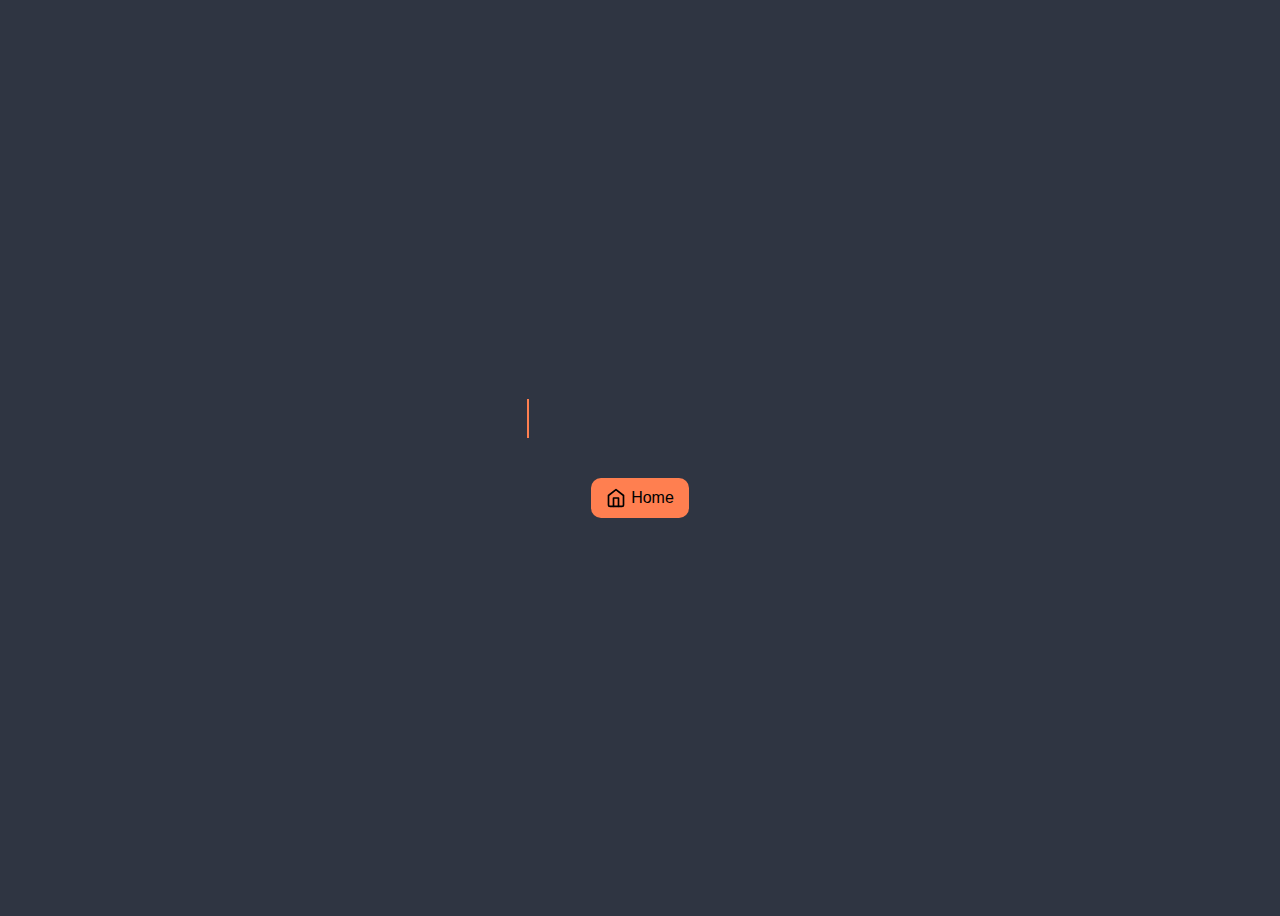
<file: index.html>
<!DOCTYPE html>
<html lang="en">

<head>
    <meta charset="UTF-8" />
    <meta http-equiv="X-UA-Compatible" content="IE=edge" />
    <meta name="viewport" content="width=device-width, initial-scale=1.0" />
    <title>Welcome!!</title>
    <link rel="stylesheet" href="style.css" />
    <link rel="icon" type="image/x-icon" href="/background_and_misc/briefcase.png">
</head>

<body class="homepage-flex">
    <div class="animated-text">
        <span></span>
    </div>
    <a href="home.html" class="link-to-homepage">
        <!-- <img
        src="/background_and_misc/home.png"
        style="width: 5%"
      /> -->
        <svg xmlns="http://www.w3.org/2000/svg" width="20" height="20" viewBox="0 0 24 24" fill="none" stroke="currentColor" stroke-width="2" stroke-linecap="round" stroke-linejoin="round" class="lucide lucide-home"><path d="m3 9 9-7 9 7v11a2 2 0 0 1-2 2H5a2 2 0 0 1-2-2z"/><polyline points="9 22 9 12 15 12 15 22"/></svg>        Home
        </button>
    </a>
</body>

</html>
</file>
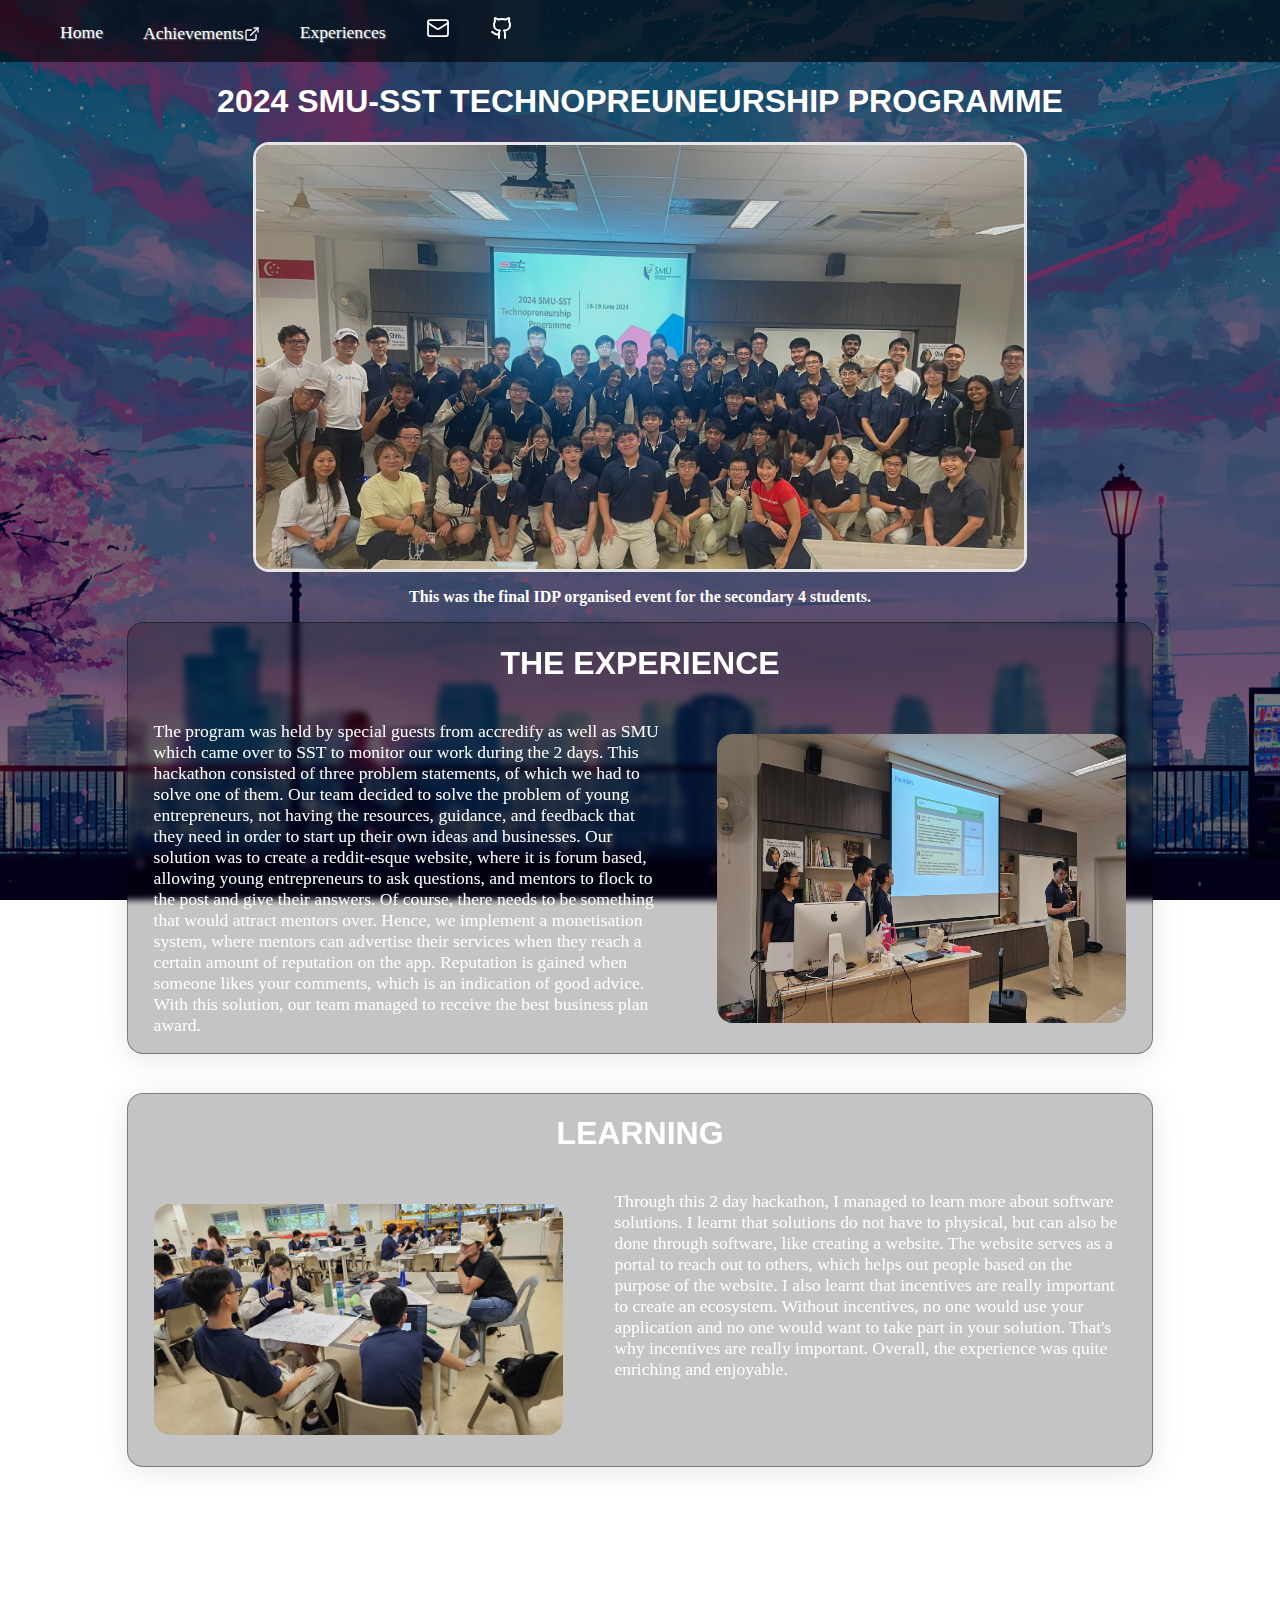
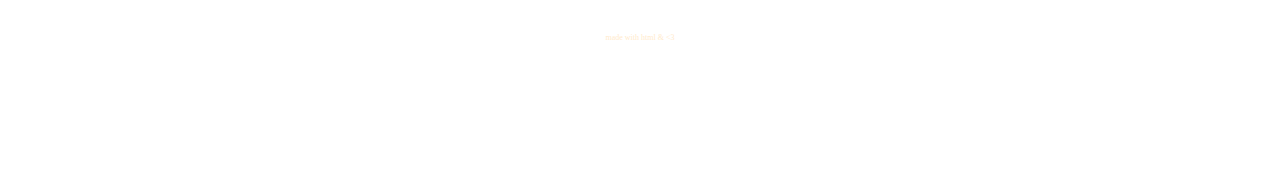
<file: E1.html>
<!DOCTYPE html>
<html>
<div>

    <head>
        <title>experiences</title>
        <link rel="stylesheet" href="nav.css">
        <link rel="stylesheet" href="Es.css">
    </head>
    <header>
        <nav>
            <ul class="nav_links">
                <li><a href="home.html">Home</a></li>
                <li>
                    <a href="/Achievements/CCA(dimitros).pdf" rel="noopener noreferrer" target="_blank" style="display:flex;margin-top:5%;">
                        Achievements <img src="/background_and_misc/external_link.svg" style="display:flex;margin:auto;padding:0%;"></a>
                </li>
                <li><a href="experiences.html">Experiences</a></li>
                <li>
                    <a href="mailto:dimitroslim@gmail.com" style="width:0px;overflow:hidden;">
                        <img src="/background_and_misc/email.svg">
                    </a>
                </li>
                <li>
                    <a href="https://github.com/floppernator" rel="noopener noreferrer" target="_blank">
                        <img src="/background_and_misc/github.svg">
                    </a>
                </li>
            </ul>
        </nav>
    </header>

    <body>
        <h1>2024 SMU-SST Technopreuneurship Programme</h1>
        <img src="Experiences/hackathon.jpeg" class="head-pic">
        <p class="desc">This was the final IDP organised event for the secondary 4 students. </p>
        <div class="bubble">
            <h1>The Experience</h1>
            <div style="flex-direction:row;display:flex;">
                <div class="text-container">
                    <p class="main-body1">The program was held by special guests from accredify as well as SMU which came over to SST to monitor our work during the 2 days. This hackathon consisted of three problem statements, of which we had to solve one of them. Our team
                        decided to solve the problem of young entrepreneurs, not having the resources, guidance, and feedback that they need in order to start up their own ideas and businesses. Our solution was to create a reddit-esque website, where
                        it is forum based, allowing young entrepreneurs to ask questions, and mentors to flock to the post and give their answers. Of course, there needs to be something that would attract mentors over. Hence, we implement a monetisation
                        system, where mentors can advertise their services when they reach a certain amount of reputation on the app. Reputation is gained when someone likes your comments, which is an indication of good advice. With this solution, our
                        team managed to receive the best business plan award. </p>
                </div>
                <div class="image-container">
                    <img src="/Es/presentation.jpeg" class="img-main1">
                </div>
            </div>
        </div>
        <div class="bubble">
            <h1>Learning</h1>
            <div style="flex-direction:row-reverse;display:flex;">
                <div class="text-container">
                    <p class="main-body1">Through this 2 day hackathon, I managed to learn more about software solutions. I learnt that solutions do not have to physical, but can also be done through software, like creating a website. The website serves as a portal to reach
                        out to others, which helps out people based on the purpose of the website. I also learnt that incentives are really important to create an ecosystem. Without incentives, no one would use your application and no one would want to
                        take part in your solution. That's why incentives are really important. Overall, the experience was quite enriching and enjoyable.</p>
                </div>
                <div class="image-container">
                    <img src="/Es/discussion.jpeg" class="img-main1">
                </div>
            </div>
        </div>
        <footer>
            <div>
                <p class="foot">
                    made with html & &lt;3
                </p>
            </div>
        </footer>
</div>

</html>
</file>
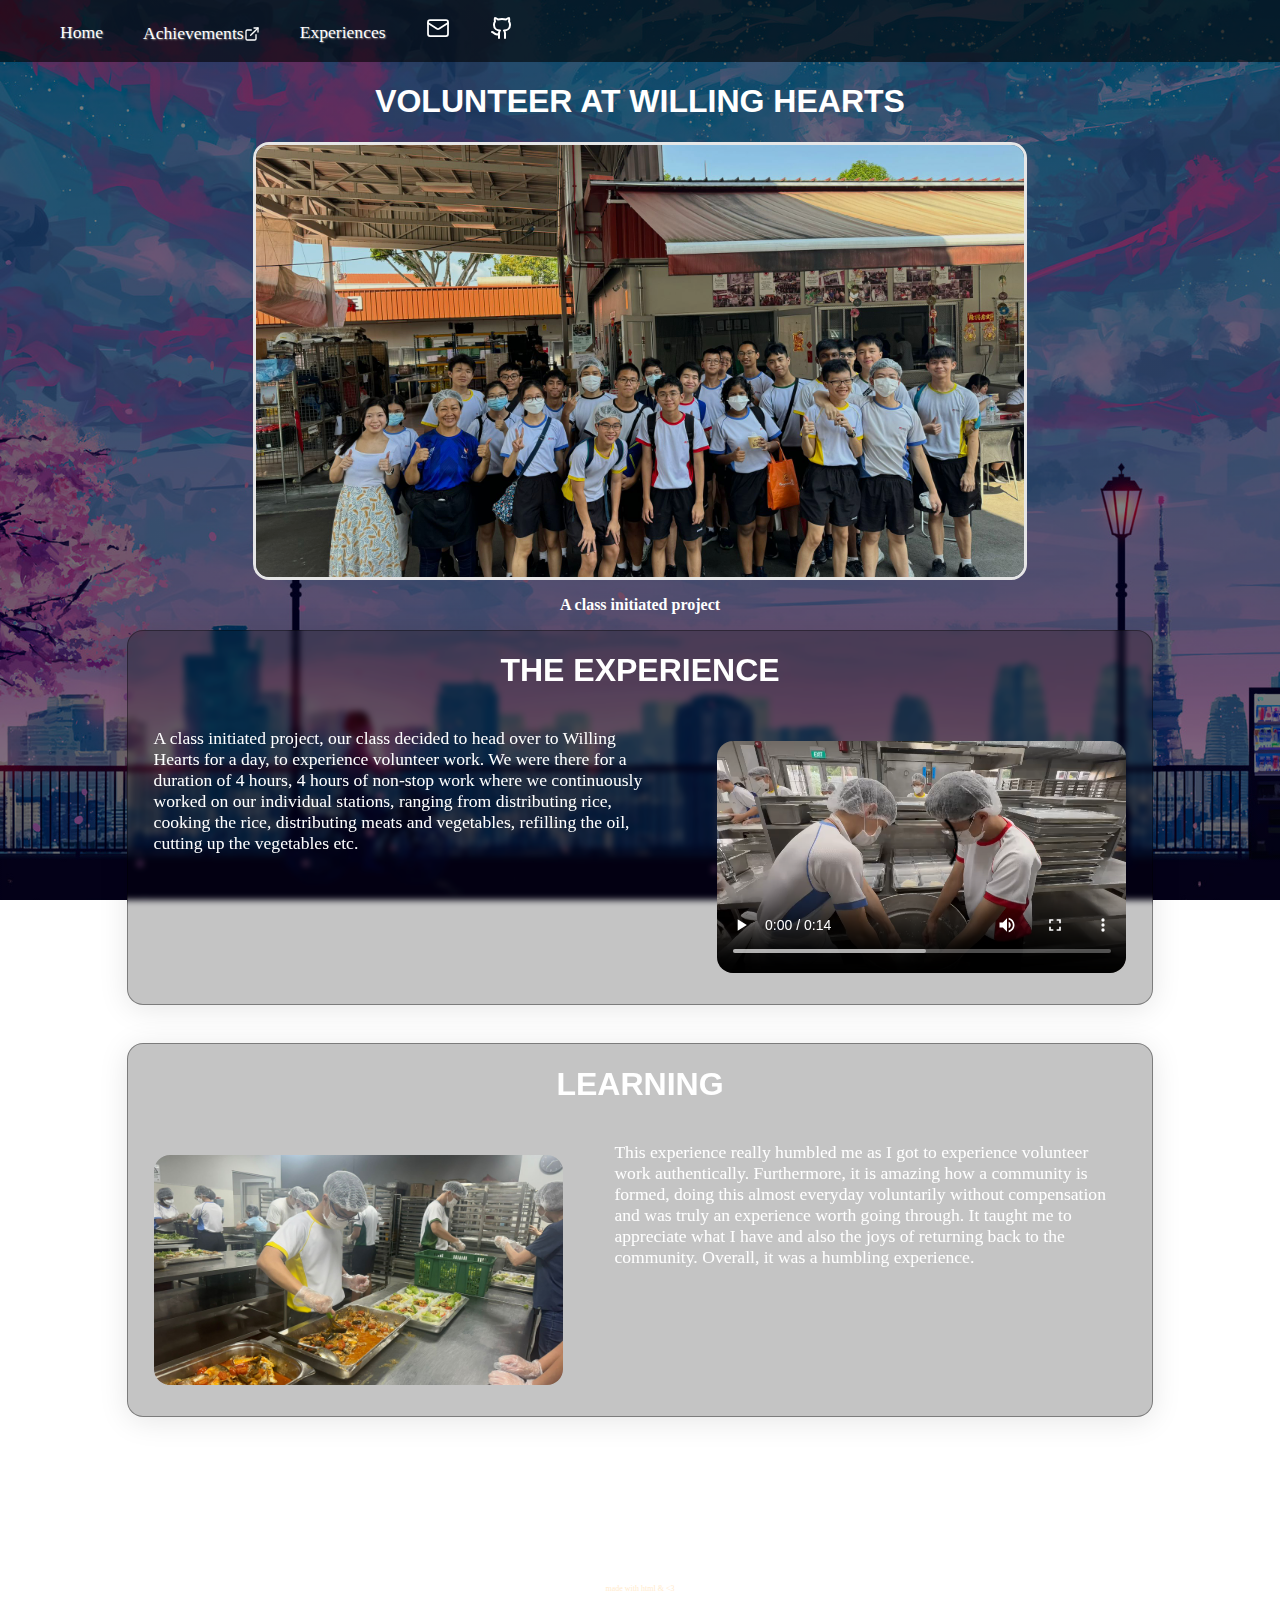
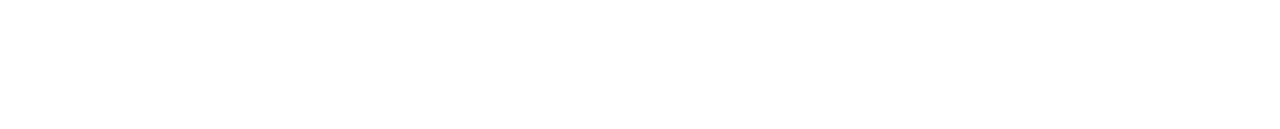
<file: E2.html>
<!DOCTYPE html>
<html>
<div>

    <head>
        <title>experiences</title>
        <link rel="stylesheet" href="nav.css">
        <link rel="stylesheet" href="Es.css">
    </head>
    <header>
        <nav>
            <ul class="nav_links">
                <li><a href="home.html">Home</a></li>
                <li>
                    <a href="/Achievements/CCA(dimitros).pdf" rel="noopener noreferrer" target="_blank" style="display:flex;margin-top:5%;">
                        Achievements <img src="/background_and_misc/external_link.svg" style="display:flex;margin:auto;padding:0%;"></a>
                </li>
                <li><a href="experiences.html">Experiences</a></li>
                <li>
                    <a href="mailto:dimitroslim@gmail.com" style="width:0px;overflow:hidden;">
                        <img src="/background_and_misc/email.svg">
                    </a>
                </li>
                <li>
                    <a href="https://github.com/floppernator" rel="noopener noreferrer" target="_blank">
                        <img src="/background_and_misc/github.svg">
                    </a>
                </li>
            </ul>
        </nav>
    </header>

    <body>
        <h1>Volunteer at willing hearts</h1>
        <img src="Experiences/Willing Hearts.jpeg" class="head-pic">
        <p class="desc">A class initiated project</p>
        <div class="bubble">
            <h1>The Experience</h1>
            <div style="flex-direction:row;display:flex;">
                <div class="text-container">
                    <p class="main-body1">A class initiated project, our class decided to head over to Willing Hearts for a day, to experience volunteer work. We were there for a duration of 4 hours, 4 hours of non-stop work where we continuously worked on our individual stations,
                        ranging from distributing rice, cooking the rice, distributing meats and vegetables, refilling the oil, cutting up the vegetables etc. </p>
                </div>
                <div class="image-container">
                    <video src="/Es/willinghearts2.mp4" class="img-main1" controls>
                </div>
            </div>
        </div>
        <div class="bubble">
            <h1>Learning</h1>
            <div style="flex-direction:row-reverse;display:flex;">
                <div class="text-container">
                    <p class="main-body1">This experience really humbled me as I got to experience volunteer work authentically. Furthermore, it is amazing how a community is formed, doing this almost everyday voluntarily without compensation and was truly an experience worth going through. It taught me to appreciate what I have and also the joys of returning back to the community. Overall, it was a humbling experience.</p>
                </div>
                <div class="image-container">
                    <img src="/Es/willinghearts1.jpeg" class="img-main1">
                </div>
            </div>
        </div>
        <footer>
            <div>
                <p class="foot">
                    made with html & &lt;3
                </p>
            </div>
        </footer>
</div>

</html>
</file>
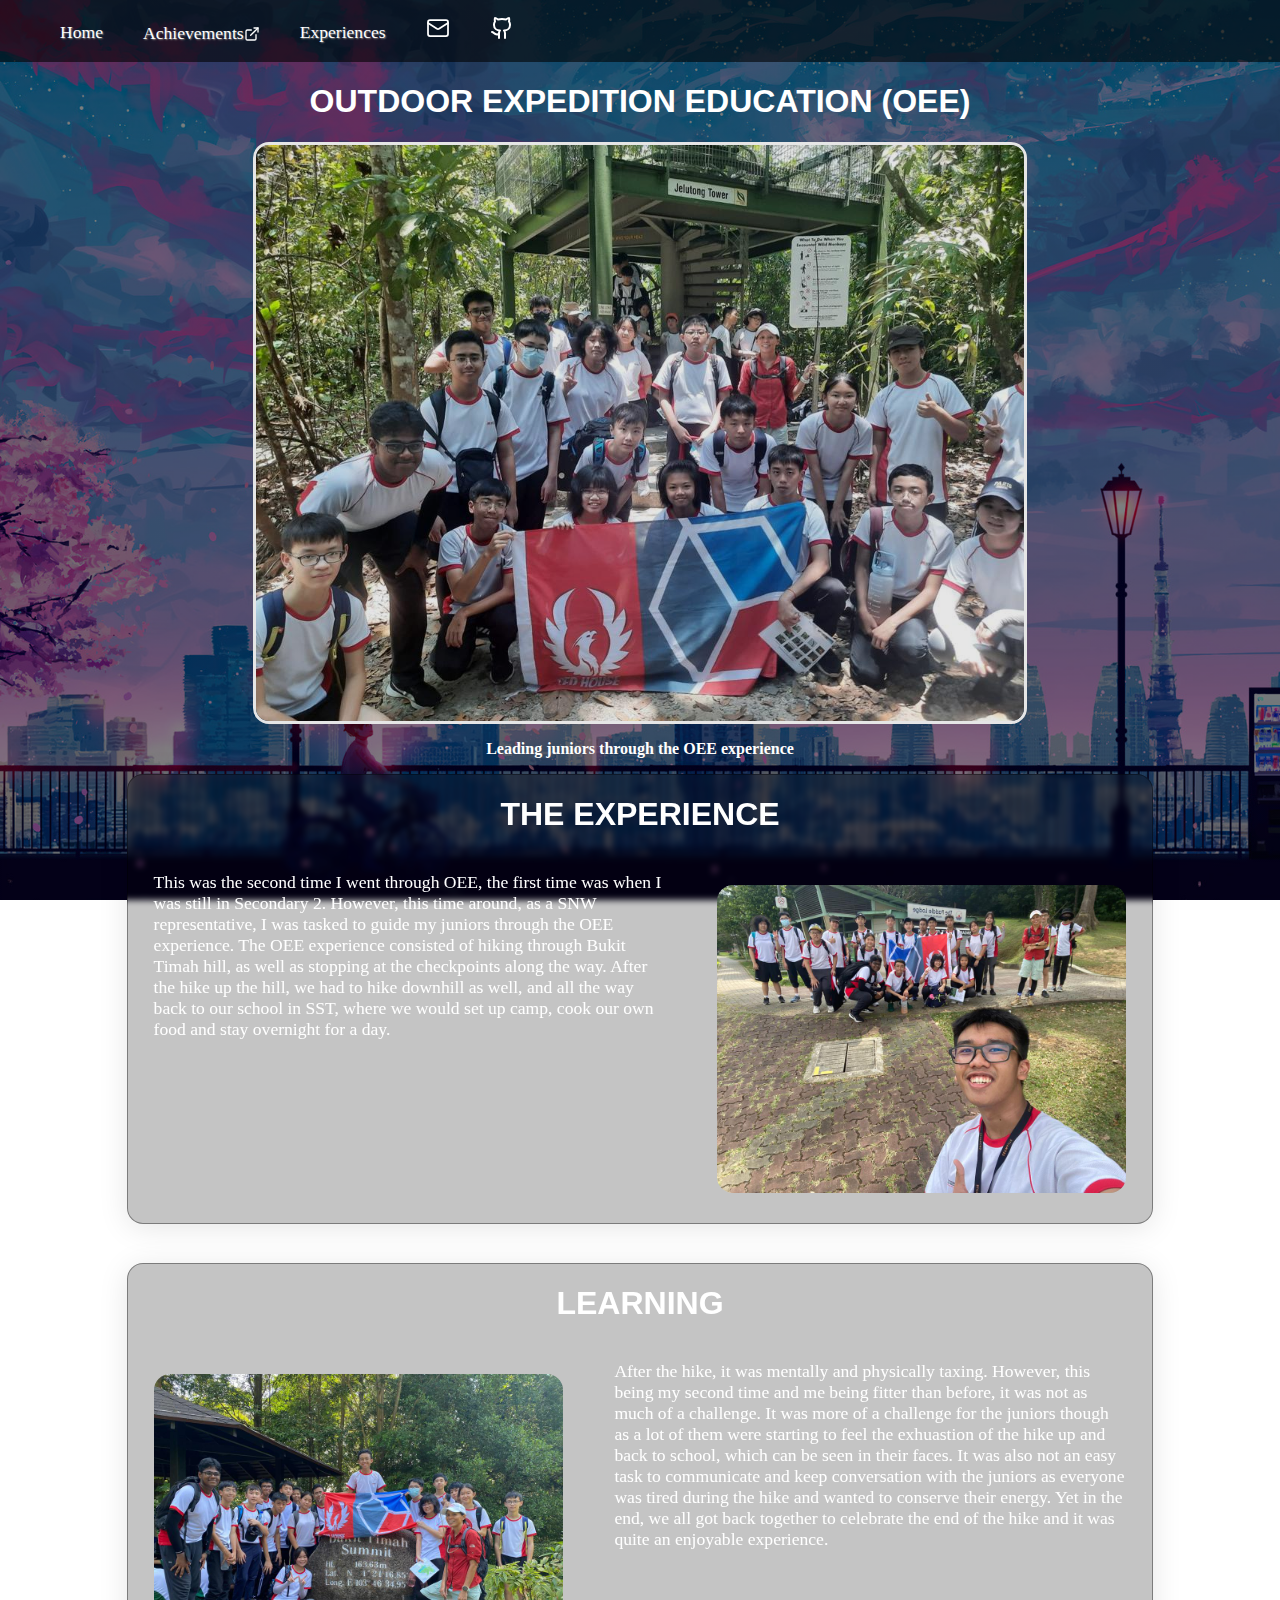
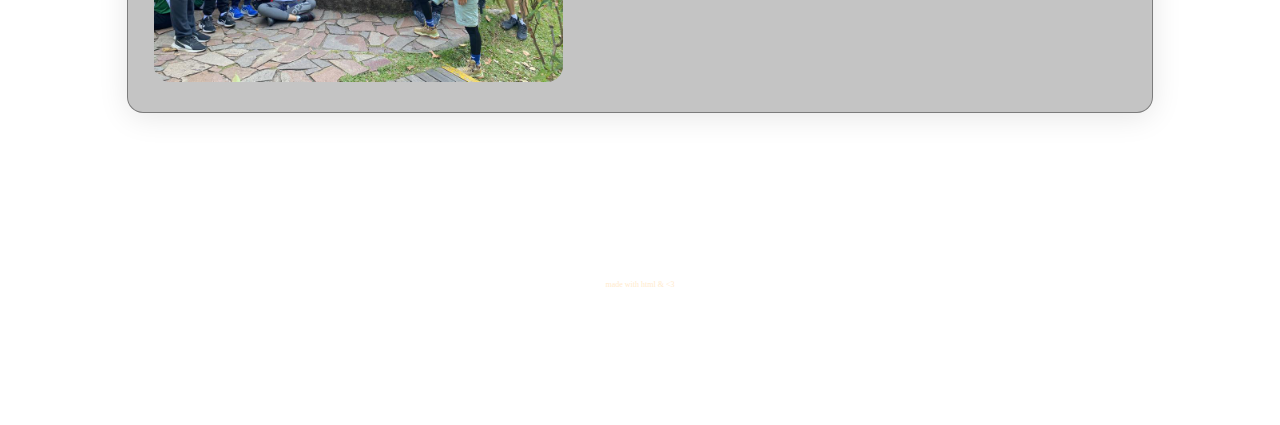
<file: E4.html>
<!DOCTYPE html>
<html>
<div>

    <head>
        <title>experiences</title>
        <link rel="stylesheet" href="nav.css">
        <link rel="stylesheet" href="Es.css">
    </head>
    <header>
        <nav>
            <ul class="nav_links">
                <li><a href="home.html">Home</a></li>
                <li>
                    <a href="/Achievements/CCA(dimitros).pdf" rel="noopener noreferrer" target="_blank" style="display:flex;margin-top:5%;">
                        Achievements <img src="/background_and_misc/external_link.svg" style="display:flex;margin:auto;padding:0%;"></a>
                </li>
                <li><a href="experiences.html">Experiences</a></li>
                <li>
                    <a href="mailto:dimitroslim@gmail.com" style="width:0px;overflow:hidden;">
                        <img src="/background_and_misc/email.svg">
                    </a>
                </li>
                <li>
                    <a href="https://github.com/floppernator" rel="noopener noreferrer" target="_blank">
                        <img src="/background_and_misc/github.svg">
                    </a>
                </li>
            </ul>
        </nav>
    </header>

    <body>
        <h1>Outdoor Expedition Education (OEE)</h1>
        <img src="/background_and_misc/oee.jpeg" class="head-pic">
        <p class="desc">Leading juniors through the OEE experience</p>
        <div class="bubble">
            <h1>The Experience</h1>
            <div style="flex-direction:row;display:flex;">
                <div class="text-container">
                    <p class="main-body1">This was the second time I went through OEE, the first time was when I was still in Secondary 2. However, this time around, as a SNW representative, I was tasked to guide my juniors through the OEE experience. The OEE experience consisted
                        of hiking through Bukit Timah hill, as well as stopping at the checkpoints along the way. After the hike up the hill, we had to hike downhill as well, and all the way back to our school in SST, where we would set up camp, cook
                        our own food and stay overnight for a day.</p>
                </div>
                <div class="image-container">
                    <img src="/Es/oee1.jpeg" class="img-main1">
                </div>
            </div>
        </div>
        <div class="bubble">
            <h1>Learning</h1>
            <div style="flex-direction:row-reverse;display:flex;">
                <div class="text-container">
                    <p class="main-body1">After the hike, it was mentally and physically taxing. However, this being my second time and me being fitter than before, it was not as much of a challenge. It was more of a challenge for the juniors though as a lot of them were starting
                        to feel the exhuastion of the hike up and back to school, which can be seen in their faces. It was also not an easy task to communicate and keep conversation with the juniors as everyone was tired during the hike and wanted to
                        conserve their energy. Yet in the end, we all got back together to celebrate the end of the hike and it was quite an enjoyable experience. </p>
                </div>
                <div class="image-container">
                    <img src="/Es/oee2.jpeg" class="img-main1">
                </div>
            </div>
        </div>
        <footer>
            <div>
                <p class="foot">
                    made with html & &lt;3
                </p>
            </div>
        </footer>
</div>

</html>
</file>
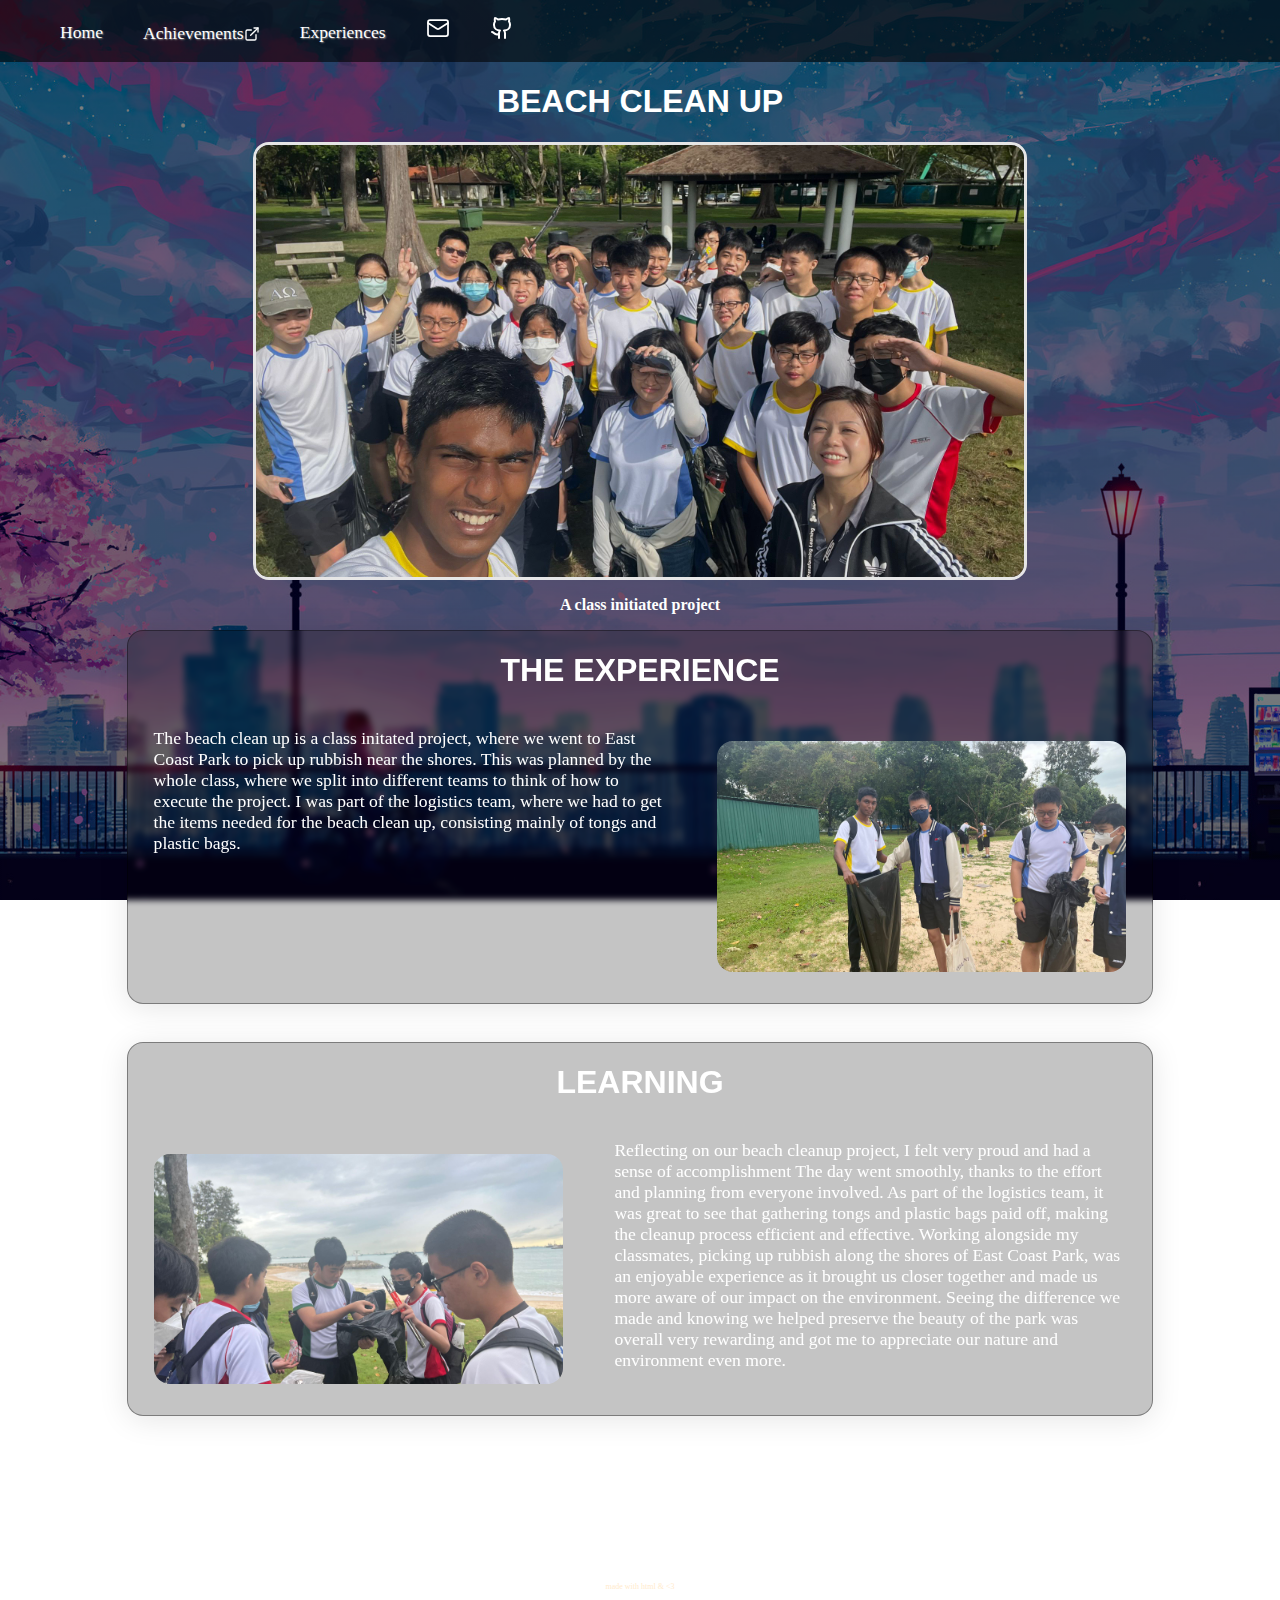
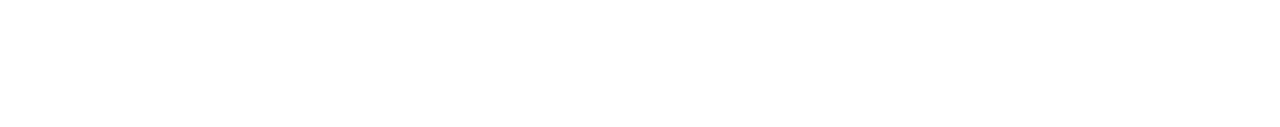
<file: E6.html>
<!DOCTYPE html>
<html>
<div>

    <head>
        <title>experiences</title>
        <link rel="stylesheet" href="nav.css">
        <link rel="stylesheet" href="Es.css">
    </head>
    <header>
        <nav>
            <ul class="nav_links">
                <li><a href="home.html">Home</a></li>
                <li>
                    <a href="/Achievements/CCA(dimitros).pdf" rel="noopener noreferrer" target="_blank" style="display:flex;margin-top:5%;">
                        Achievements <img src="/background_and_misc/external_link.svg" style="display:flex;margin:auto;padding:0%;"></a>
                </li>
                <li><a href="experiences.html">Experiences</a></li>
                <li>
                    <a href="mailto:dimitroslim@gmail.com" style="width:0px;overflow:hidden;">
                        <img src="/background_and_misc/email.svg">
                    </a>
                </li>
                <li>
                    <a href="https://github.com/floppernator" rel="noopener noreferrer" target="_blank">
                        <img src="/background_and_misc/github.svg">
                    </a>
                </li>
            </ul>
        </nav>
    </header>

    <body>
        <h1>Beach Clean Up</h1>
        <img src="Experiences/beach.jpeg" class="head-pic">
        <p class="desc">A class initiated project </p>
        <div class="bubble">
            <h1>The Experience</h1>
            <div style="flex-direction:row;display:flex;">
                <div class="text-container">
                    <p class="main-body1">The beach clean up is a class initated project, where we went to East Coast Park to pick up rubbish near the shores. This was planned by the whole class, where we split into different teams to think of how to execute the project. I
                        was part of the logistics team, where we had to get the items needed for the beach clean up, consisting mainly of tongs and plastic bags.</p>
                </div>
                <div class="image-container">
                    <img src="/Es/beach1.jpeg" class="img-main1">
                </div>
            </div>
        </div>
        <div class="bubble">
            <h1>Learning</h1>
            <div style="flex-direction:row-reverse;display:flex;">
                <div class="text-container">
                    <p class="main-body1">Reflecting on our beach cleanup project, I felt very proud and had a sense of accomplishment The day went smoothly, thanks to the effort and planning from everyone involved. As part of the logistics team, it was great to see that gathering
                        tongs and plastic bags paid off, making the cleanup process efficient and effective. Working alongside my classmates, picking up rubbish along the shores of East Coast Park, was an enjoyable experience as it brought us closer together
                        and made us more aware of our impact on the environment. Seeing the difference we made and knowing we helped preserve the beauty of the park was overall very rewarding and got me to appreciate our nature and environment even more.</p>
                </div>
                <div class="image-container">
                    <img src="/Es/beach2.jpeg" class="img-main1">
                </div>
            </div>
        </div>
        <footer>
            <div>
                <p class="foot">
                    made with html & &lt;3
                </p>
            </div>
        </footer>
</div>

</html>
</file>
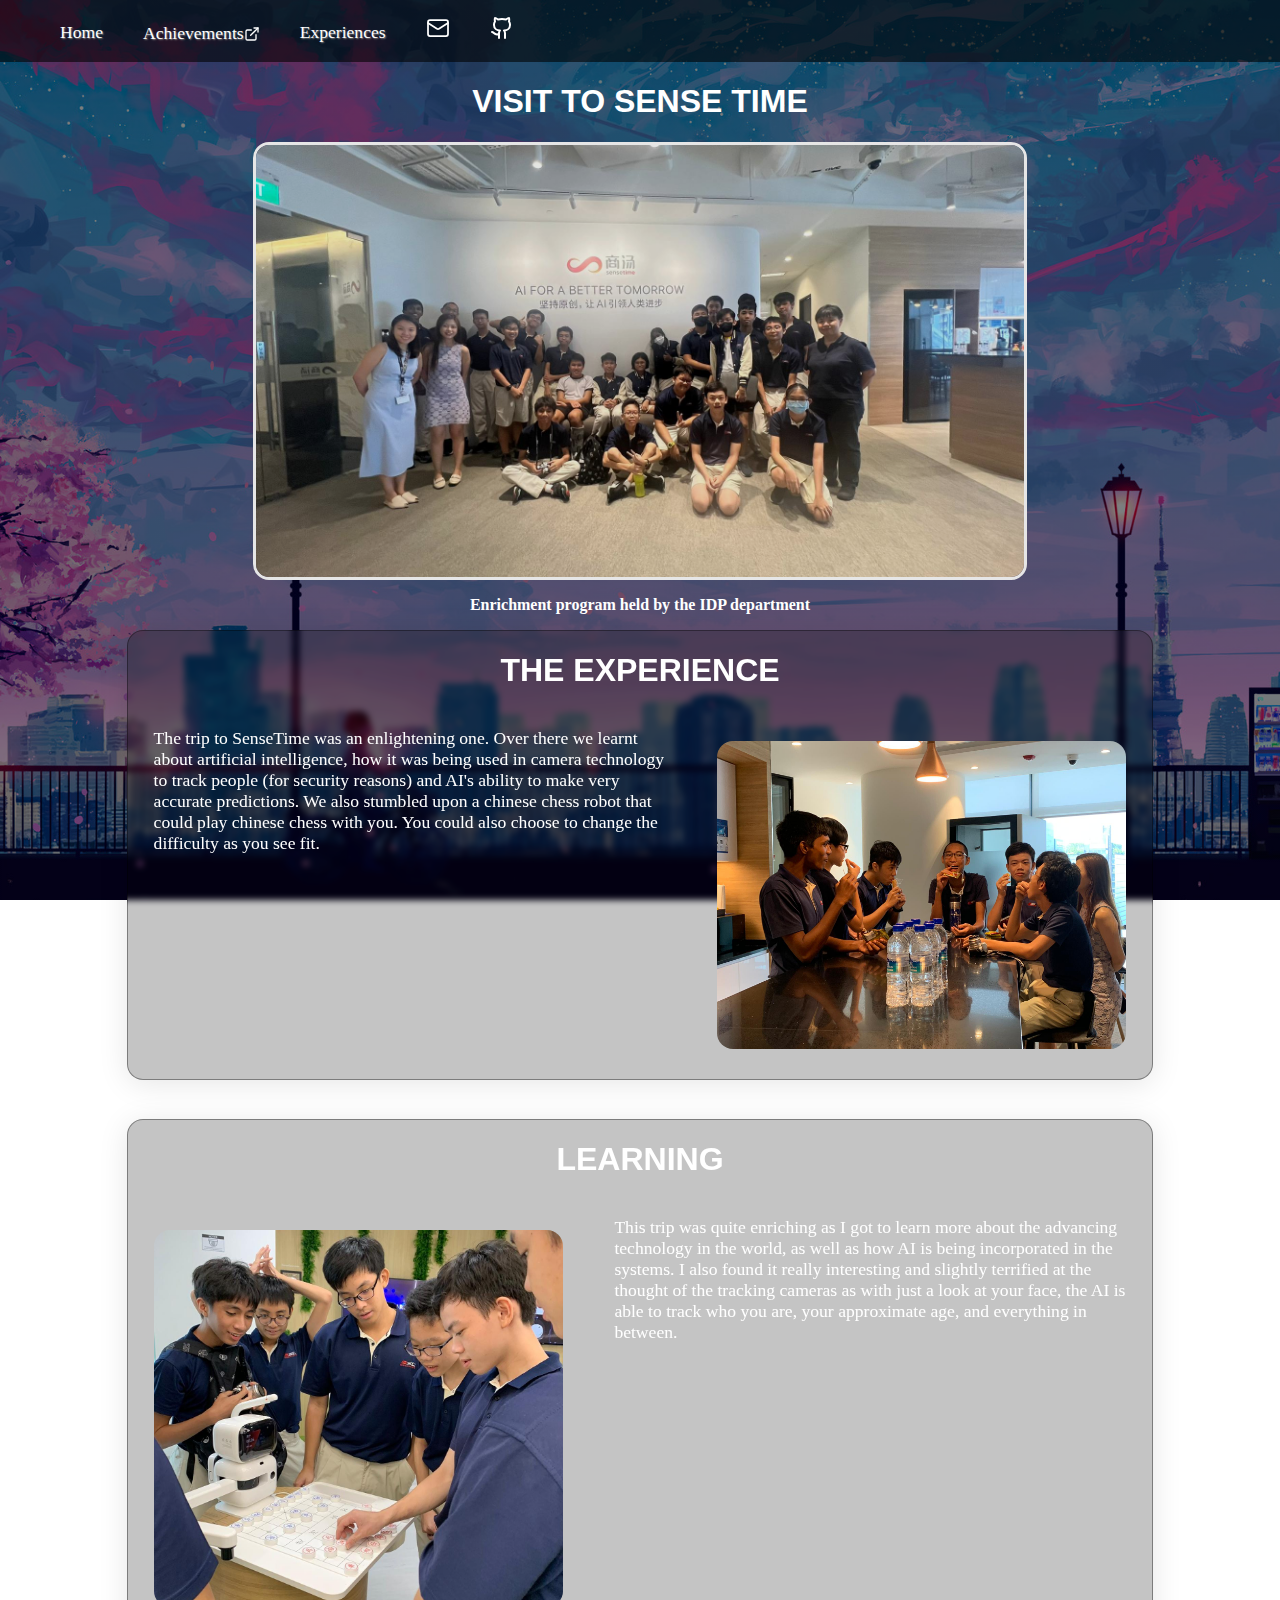
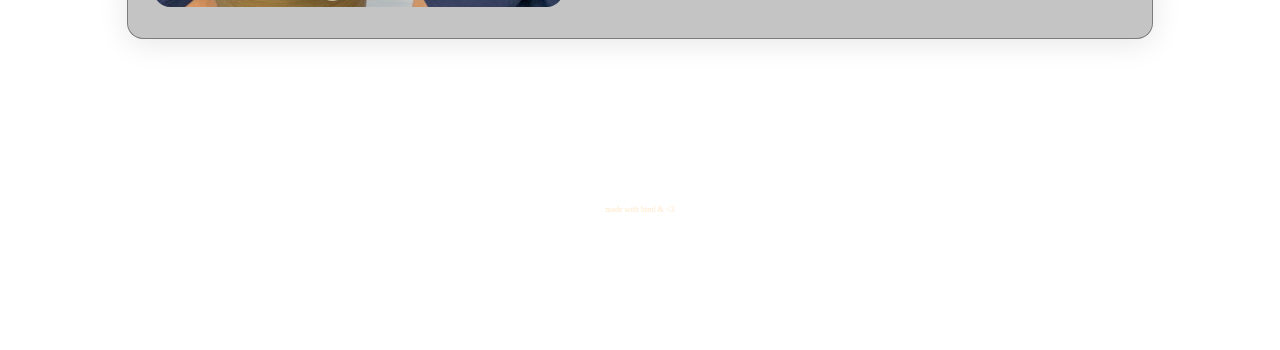
<file: E7.html>
<!DOCTYPE html>
<html>
<div>

    <head>
        <title>experiences</title>
        <link rel="stylesheet" href="nav.css">
        <link rel="stylesheet" href="Es.css">
    </head>
    <header>
        <nav>
            <ul class="nav_links">
                <li><a href="home.html">Home</a></li>
                <li>
                    <a href="/Achievements/CCA(dimitros).pdf" rel="noopener noreferrer" target="_blank" style="display:flex;margin-top:5%;">
                        Achievements <img src="/background_and_misc/external_link.svg" style="display:flex;margin:auto;padding:0%;"></a>
                </li>
                <li><a href="experiences.html">Experiences</a></li>
                <li>
                    <a href="mailto:dimitroslim@gmail.com" style="width:0px;overflow:hidden;">
                        <img src="/background_and_misc/email.svg">
                    </a>
                </li>
                <li>
                    <a href="https://github.com/floppernator" rel="noopener noreferrer" target="_blank">
                        <img src="/background_and_misc/github.svg">
                    </a>
                </li>
            </ul>
        </nav>
    </header>

    <body>
        <h1>Visit to Sense Time</h1>
        <img src="Experiences/sensetime.jpeg" class="head-pic">
        <p class="desc">Enrichment program held by the IDP department</p>
        <div class="bubble">
            <h1>The Experience</h1>
            <div style="flex-direction:row;display:flex;">
                <div class="text-container">
                    <p class="main-body1">The trip to SenseTime was an enlightening one. Over there we learnt about artificial intelligence, how it was being used in camera technology to track people (for security reasons) and AI's ability to make very accurate predictions.
                        We also stumbled upon a chinese chess robot that could play chinese chess with you. You could also choose to change the difficulty as you see fit. </p>
                </div>
                <div class="image-container">
                    <img src="/Es/sensetime1.jpeg" class="img-main1">
                </div>
            </div>
        </div>
        <div class="bubble">
            <h1>Learning</h1>
            <div style="flex-direction:row-reverse;display:flex;">
                <div class="text-container">
                    <p class="main-body1">This trip was quite enriching as I got to learn more about the advancing technology in the world, as well as how AI is being incorporated in the systems. I also found it really interesting and slightly terrified at the thought of the
                        tracking cameras as with just a look at your face, the AI is able to track who you are, your approximate age, and everything in between. </p>
                </div>
                <div class="image-container">
                    <img src="/Es/sensetime2.jpeg" class="img-main1">
                </div>
            </div>
        </div>
        <footer>
            <div>
                <p class="foot">
                    made with html & &lt;3
                </p>
            </div>
        </footer>
</div>

</html>
</file>
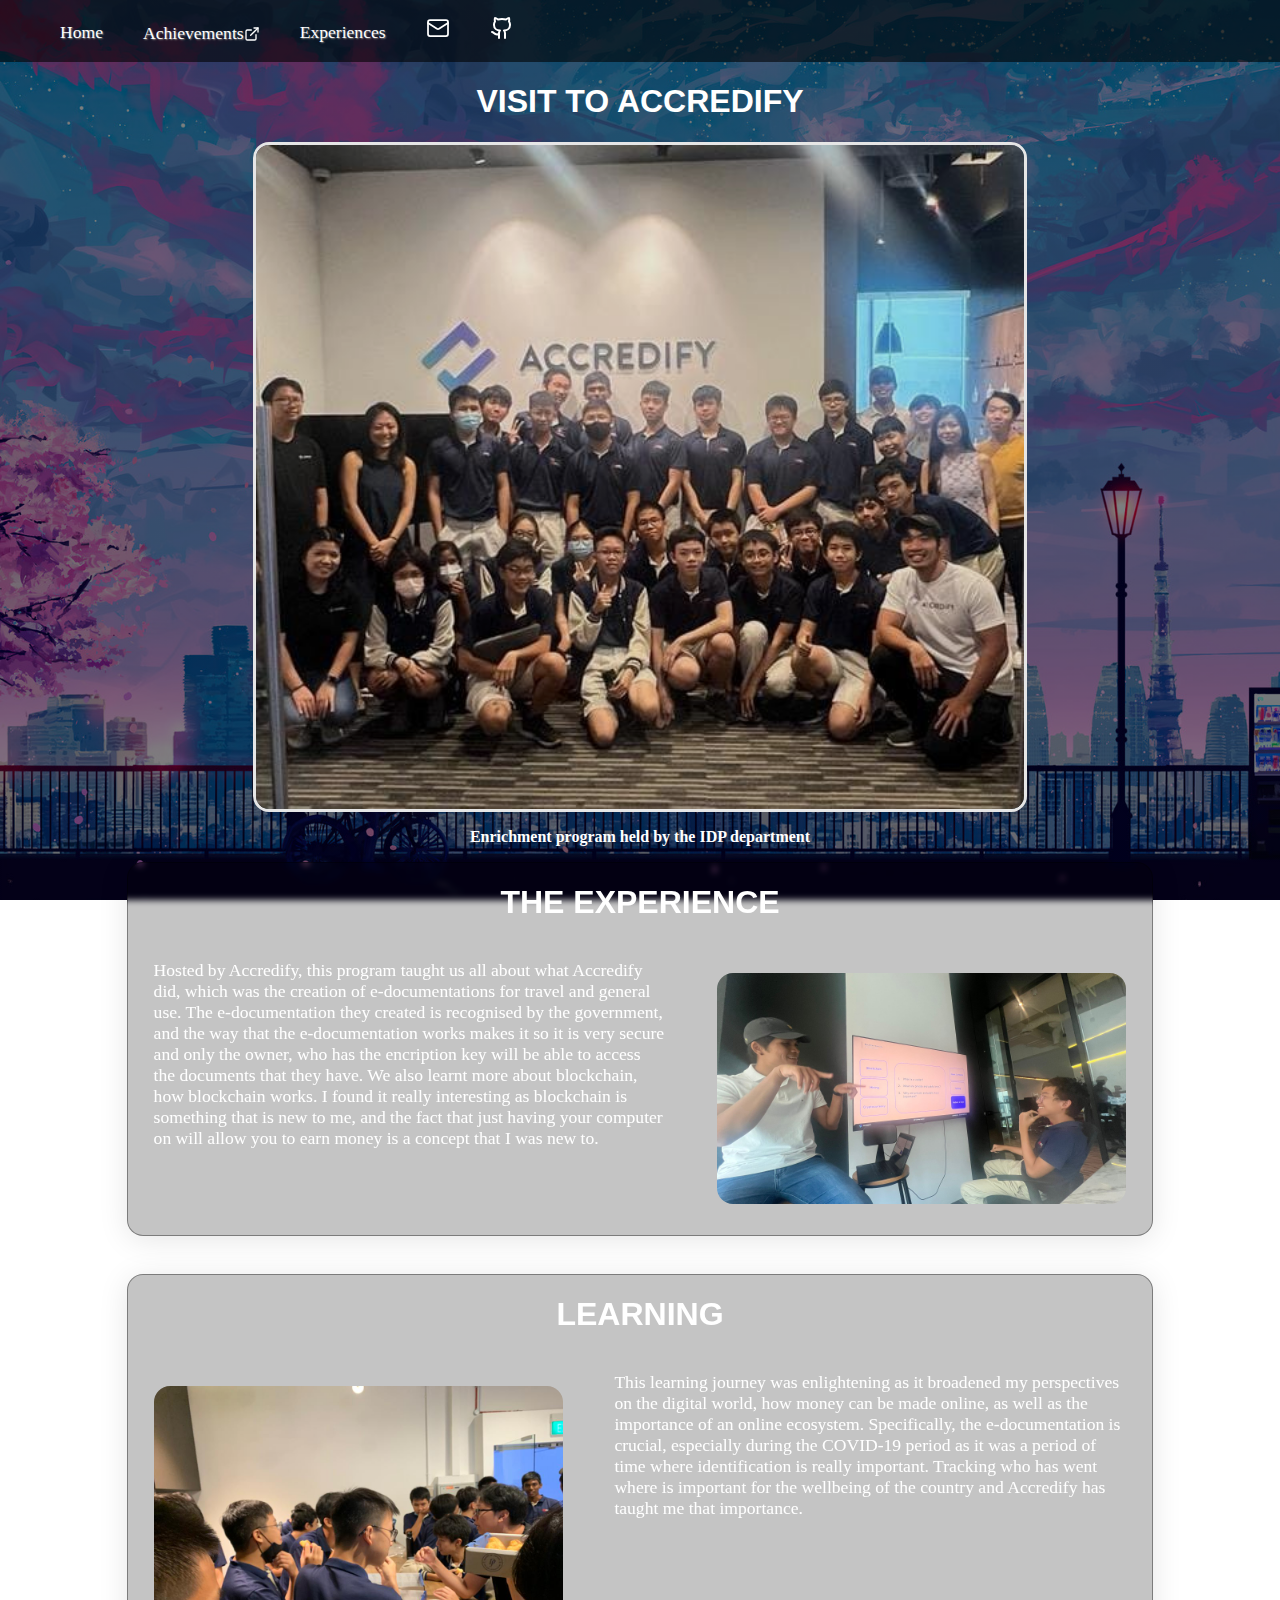
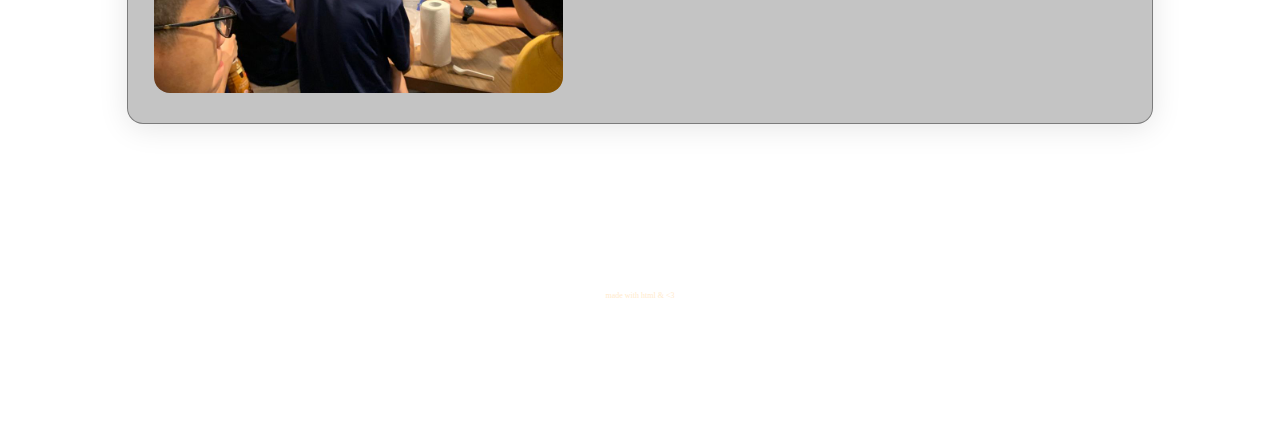
<file: E8.html>
<!DOCTYPE html>
<html>
<div>

    <head>
        <title>experiences</title>
        <link rel="stylesheet" href="nav.css">
        <link rel="stylesheet" href="Es.css">
    </head>
    <header>
        <nav>
            <ul class="nav_links">
                <li><a href="home.html">Home</a></li>
                <li>
                    <a href="/Achievements/CCA(dimitros).pdf" rel="noopener noreferrer" target="_blank" style="display:flex;margin-top:5%;">
                        Achievements <img src="/background_and_misc/external_link.svg" style="display:flex;margin:auto;padding:0%;"></a>
                </li>
                <li><a href="experiences.html">Experiences</a></li>
                <li>
                    <a href="mailto:dimitroslim@gmail.com" style="width:0px;overflow:hidden;">
                        <img src="/background_and_misc/email.svg">
                    </a>
                </li>
                <li>
                    <a href="https://github.com/floppernator" rel="noopener noreferrer" target="_blank">
                        <img src="/background_and_misc/github.svg">
                    </a>
                </li>
            </ul>
        </nav>
    </header>

    <body>
        <h1>Visit to Accredify</h1>
        <img src="Experiences/accredify.jpeg" class="head-pic">
        <p class="desc">Enrichment program held by the IDP department</p>
        <div class="bubble">
            <h1>The Experience</h1>
            <div style="flex-direction:row;display:flex;">
                <div class="text-container">
                    <p class="main-body1">Hosted by Accredify, this program taught us all about what Accredify did, which was the creation of e-documentations for travel and general use. The e-documentation they created is recognised by the government, and the way that the
                        e-documentation works makes it so it is very secure and only the owner, who has the encription key will be able to access the documents that they have. We also learnt more about blockchain, how blockchain works. I found it really
                        interesting as blockchain is something that is new to me, and the fact that just having your computer on will allow you to earn money is a concept that I was new to. </p>
                </div>
                <div class="image-container">
                    <img src="/Es/acc1.jpeg" class="img-main1">
                </div>
            </div>
        </div>
        <div class="bubble">
            <h1>Learning</h1>
            <div style="flex-direction:row-reverse;display:flex;">
                <div class="text-container">
                    <p class="main-body1">This learning journey was enlightening as it broadened my perspectives on the digital world, how money can be made online, as well as the importance of an online ecosystem. Specifically, the e-documentation is crucial, especially during
                        the COVID-19 period as it was a period of time where identification is really important. Tracking who has went where is important for the wellbeing of the country and Accredify has taught me that importance.</p>
                </div>
                <div class="image-container">
                    <img src="/Es/acc2.jpeg" class="img-main1">
                </div>
            </div>
        </div>
        <footer>
            <div>
                <p class="foot">
                    made with html & &lt;3
                </p>
            </div>
        </footer>
</div>

</html>
</file>
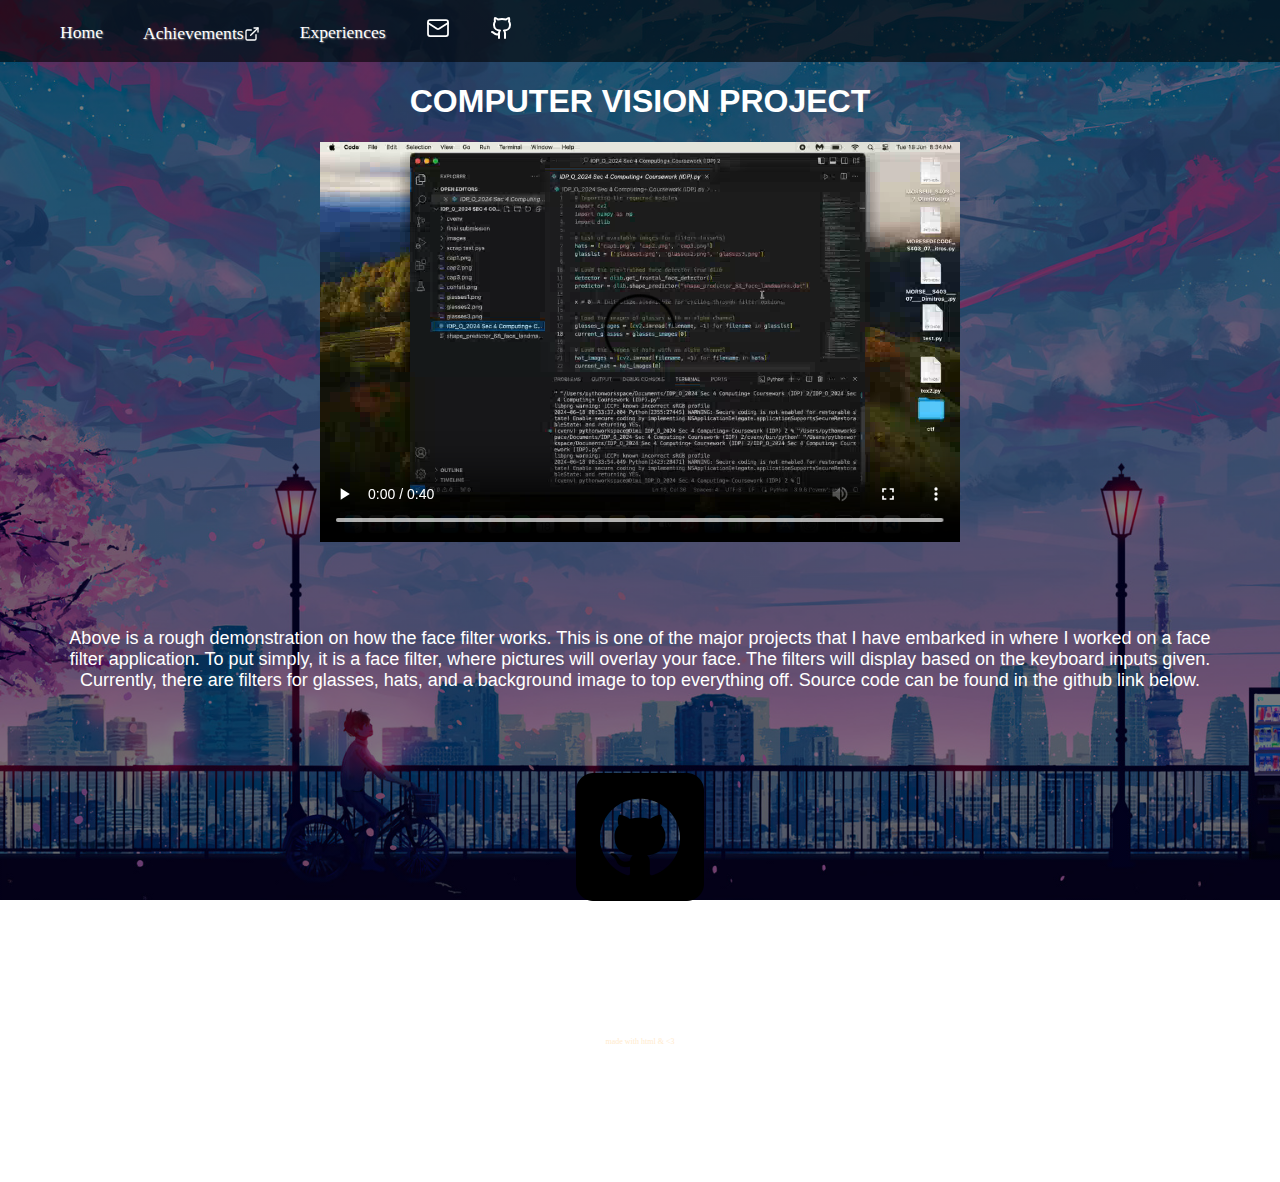
<file: p1.html>
<!DOCTYPE html>
<html>
<div>

    <head>
        <title>face filter project</title>
        <link rel="stylesheet" href="nav.css">
        <link rel="stylesheet" href="p1.css">
    </head>
    <header>
        <nav>
            <ul class="nav_links">
                <li><a href="home.html">Home</a></li>
                <li>
                    <a href="/Achievements/CCA(dimitros).pdf" rel="noopener noreferrer" target="_blank" style="display:flex;margin-top:5%;">
                        Achievements <img src="/background_and_misc/external_link.svg" style="display:flex;margin:auto;padding:0%;"></a>
                </li>
                <li><a href="experiences.html">Experiences</a></li>
                <li>
                    <a href="mailto:dimitroslim@gmail.com">
                        <img src="/background_and_misc/email.svg">
                    </a>
                </li>
                <li>
                    <a href="https://github.com/floppernator" rel="noopener noreferrer" target="_blank">
                        <img src="/background_and_misc/github.svg">
                    </a>
                </li>
            </ul>
        </nav>
    </header>

    <body class="p1">
        <div>
            <h1>Computer Vision Project</h1>
        </div>
        <div class="image-container">
            <video width="640" controls>
                <source src="/background_and_misc/demonstration.mp4" type="video/mp4">
        </div>                              
        <div>
            <p style="color:white;text-align:center;font-size:large;padding:5%;font-family:Arial, Helvetica, sans-serif">Above is a rough demonstration on how the face filter works. This is one of the major projects that I have embarked in where I worked on a face filter application. To put simply, it is a face filter, where pictures will overlay your face. The filters will display based on the keyboard inputs given. Currently, there are filters for glasses, hats, and a background image to top everything off. Source code can be found in the github link below.</p>
        </div>
        <div>
            <a href="https://github.com/floppernator/opencv-hat-filter" >
            <img src="/background_and_misc/github.png" style="display:block;margin-left:auto;margin-right:auto;width:10%;">
        </a>
        </div>
    </body>





    <footer>
        <div>
            <p class="foot">
                made with html & &lt;3
            </p>
        </div>
    </footer>
</div>

</html>
</file>
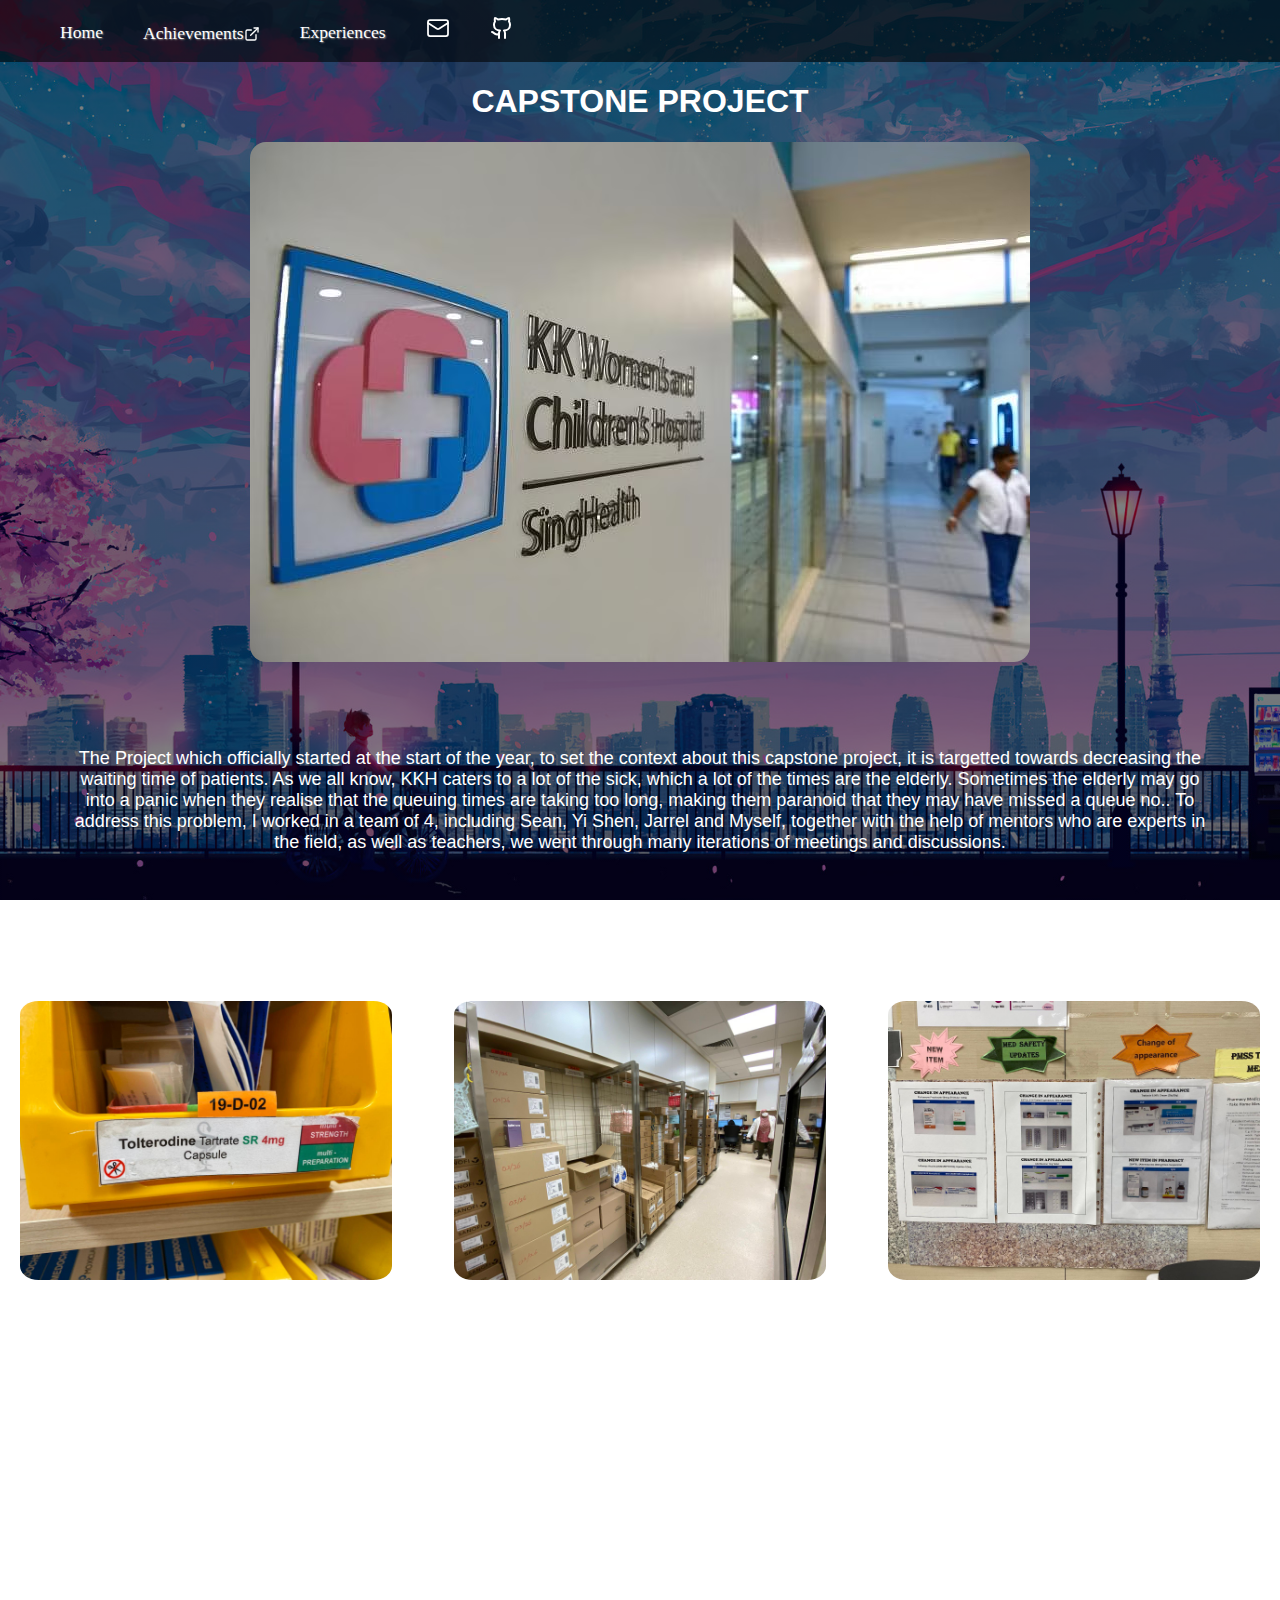
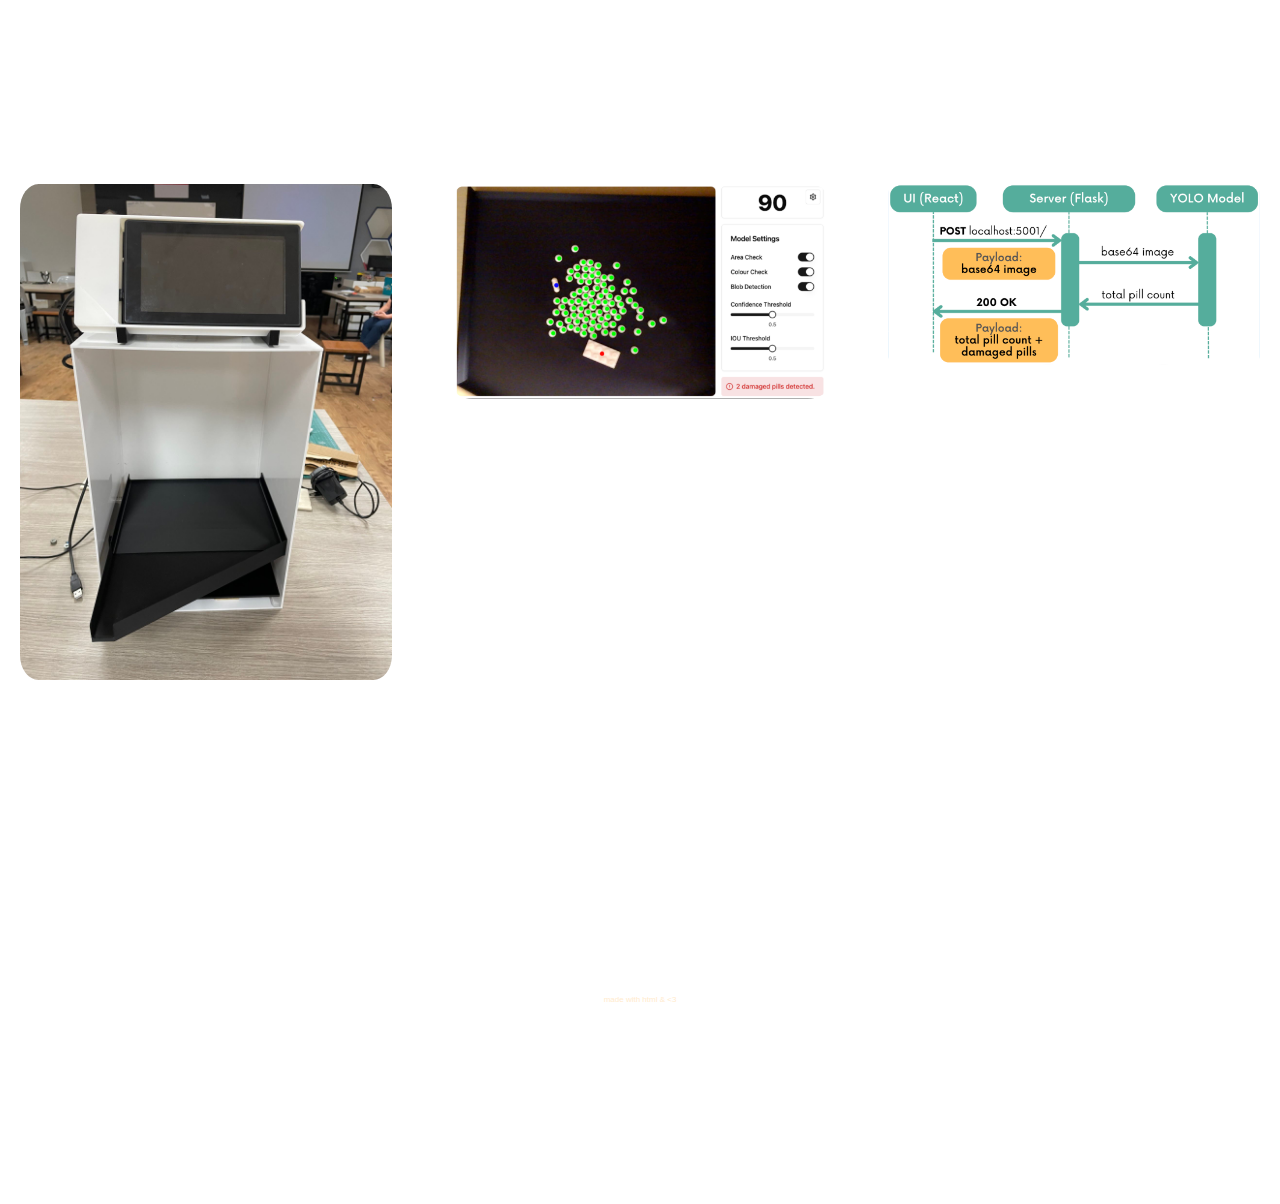
<file: p2.html>
<!DOCTYPE html>
<html>
<div>

    <head>
        <title>Capstone Project</title>
        <link rel="stylesheet" href="nav.css">
        <link rel="stylesheet" href="p2.css">
    </head>
    <header>
        <nav>
            <ul class="nav_links">
                <li><a href="home.html">Home</a></li>
                <li>
                    <a href="/Achievements/CCA(dimitros).pdf" rel="noopener noreferrer" target="_blank" style="display:flex;margin-top:5%;">
                        Achievements <img src="/background_and_misc/external_link.svg" style="display:flex;margin:auto;padding:0%;"></a>
                </li>
                <li><a href="experiences.html">Experiences</a></li>
                <li>
                    <a href="mailto:dimitroslim@gmail.com">
                        <img src="/background_and_misc/email.svg">
                    </a>
                </li>
                <li>
                    <a href="https://github.com/floppernator" rel="noopener noreferrer" target="_blank">
                        <img src="/background_and_misc/github.svg">
                    </a>
                </li>
            </ul>
        </nav>
    </header>

    <body class="p1">
        <div>
            <h1>Capstone Project</h1>
        </div>
        <div style="text-align:center;">
            <img src="/background_and_misc/kkh.png" style="border-radius:16px;">
        </div>
        <div>
            <p> The Project which officially started at the start of the year, to set the context about this capstone project, it is targetted towards decreasing the waiting time of patients. As we all know, KKH caters to a lot of the sick, which a lot of
                the times are the elderly. Sometimes the elderly may go into a panic when they realise that the queuing times are taking too long, making them paranoid that they may have missed a queue no.. To address this problem, I worked in a team
                of 4, including Sean, Yi Shen, Jarrel and Myself, together with the help of mentors who are experts in the field, as well as teachers, we went through many iterations of meetings and discussions. </p>
        </div>
        <div class="important">
            <div class="image-container">
                <img src="/background_and_misc/sv1.jpeg">
            </div>
            <div class="image-container">
                <img src="/background_and_misc/sv2.jpeg">
            </div>
            <div class="image-container">
                <img src="/background_and_misc/sv3.jpeg">
            </div>
        </div>
        <p>Above are some images of the site. This happened during the time where the team went to visit the site in person and had our first face to face meet with our mentor. This site visit was very enriching as it allowed us to better understand what
            was going on behind the scenes in the pharmaacy and what the real delays are. Ultimately, we eventually decided upon the counting pill process as the major delay in the pharmaceutical process</p>
        <p>
            After 2 months of dedicated working on the project, we came up with the final prototype as seen below. This prototype makes use computer vision, where a machine learning model is used to count pills and a local server is hosted:
        </p>
        <div class="important">
            <div class="image-container">
                <img src="/background_and_misc/Prototype.jpg">
            </div>
            <div class="image-container">
                <img src="/background_and_misc/prototype.png">
            </div>
            <div class="image-container">
                <img src="/background_and_misc/Screenshot 2024-11-21 at 12.30.37 PM.png">
            </div>
        </div>
        <a href="https://docs.google.com/document/d/1I5VE77wTV-51CWhTwme0N8Q9kerGXuAFs6Qzd_Ot6-g/edit?tab=t.0" rel="noopener noreferrer" target="_blank"> <p>To find out more on the actual project, click here! </p></a>
    </body>





    <footer>
        <div>
            <p class="foot">
                made with html & &lt;3
            </p>
        </div>
    </footer>
</div>

</html>
</file>
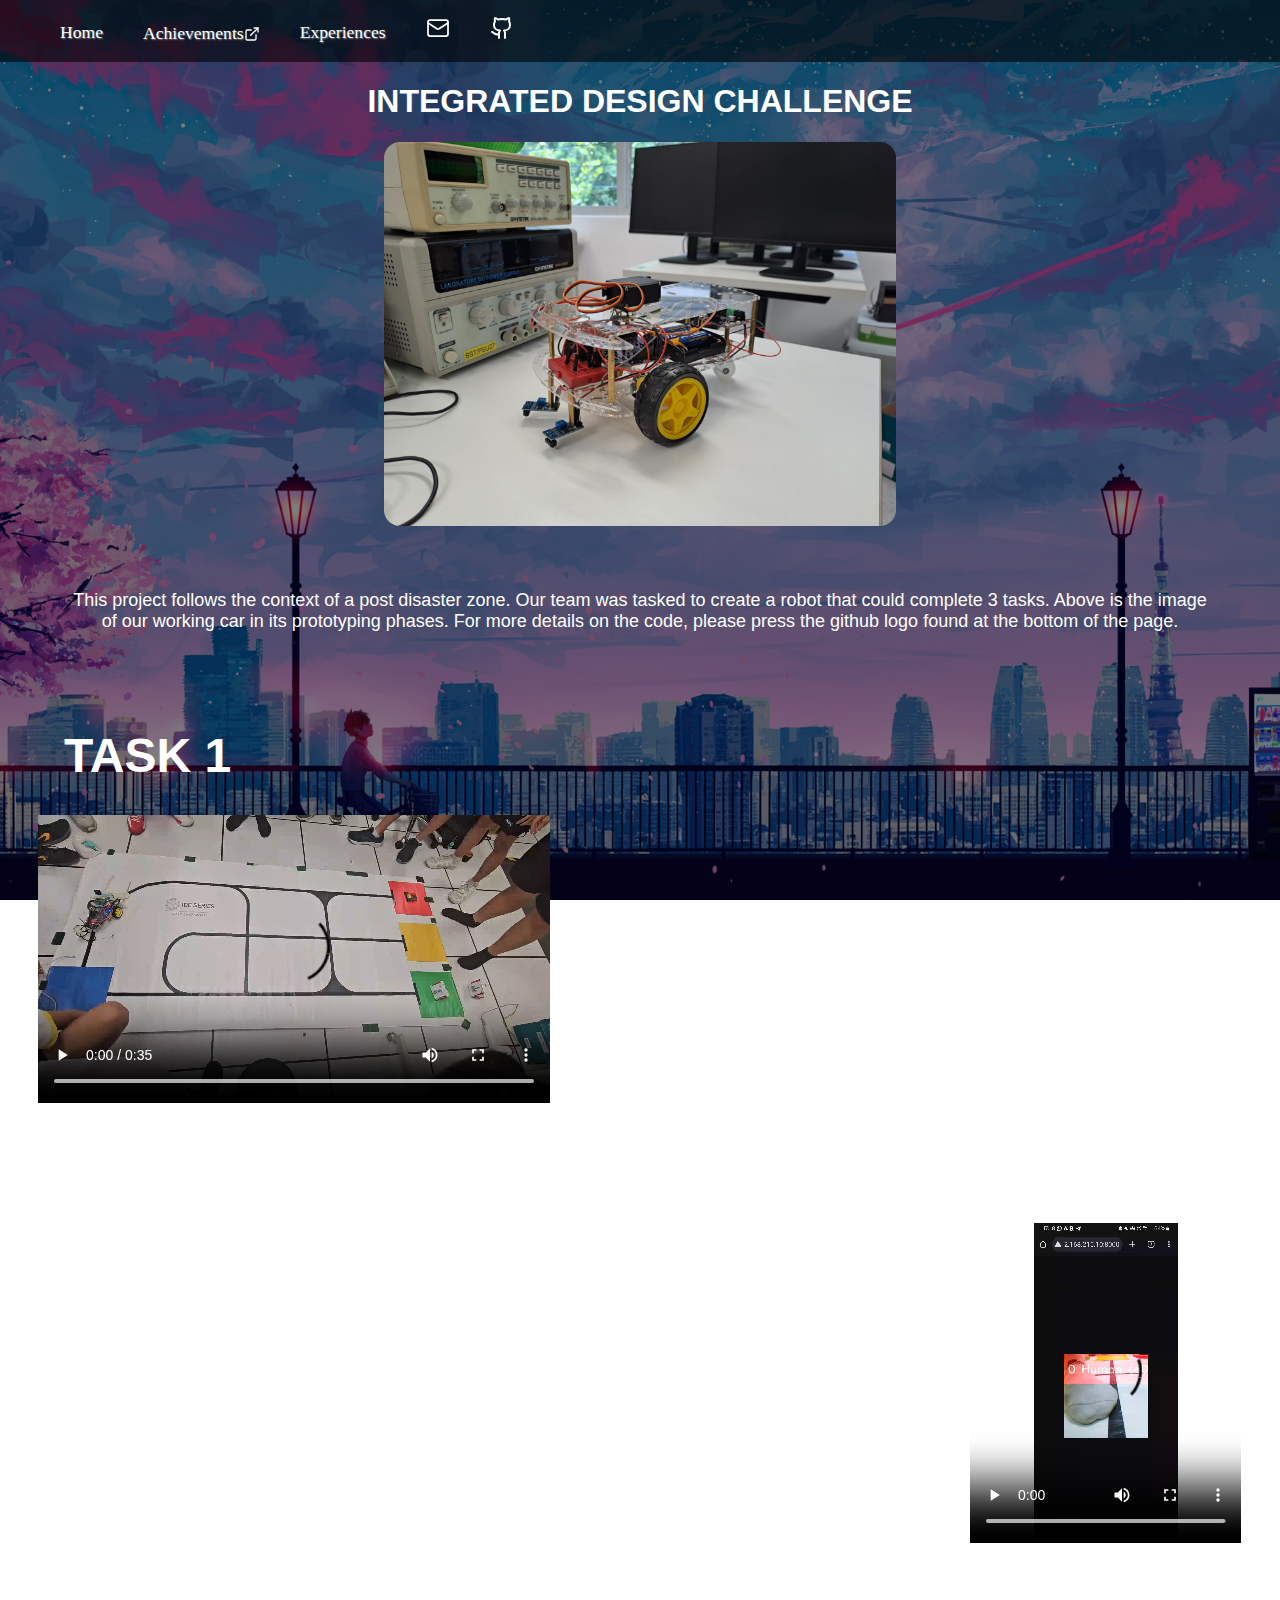
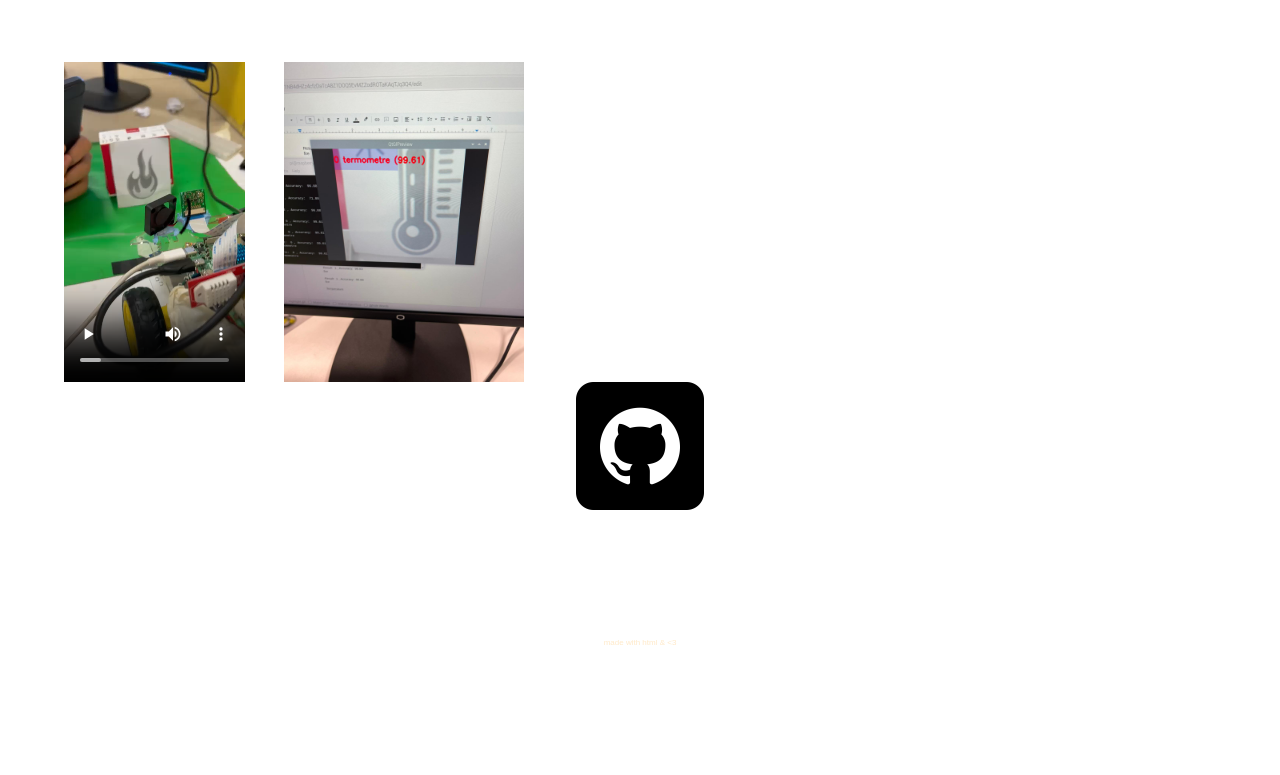
<file: p3.html>
<!DOCTYPE html>
<html>
<div>

    <head>
        <title>IDC Challenge</title>
        <link rel="stylesheet" href="nav.css">
        <link rel="stylesheet" href="p3.css">
    </head>
    <header>
        <nav>
            <ul class="nav_links">
                <li><a href="home.html">Home</a></li>
                <li>
                    <a href="/Achievements/CCA(dimitros).pdf" rel="noopener noreferrer" target="_blank" style="display:flex;margin-top:5%;">
                        Achievements <img src="/background_and_misc/external_link.svg" style="display:flex;margin:auto;padding:0%;"></a>
                </li>
                <li><a href="experiences.html">Experiences</a></li>
                <li>
                    <a href="mailto:dimitroslim@gmail.com">
                        <img src="/background_and_misc/email.svg">
                    </a>
                </li>
                <li>
                    <a href="https://github.com/floppernator" rel="noopener noreferrer" target="_blank">
                        <img src="/background_and_misc/github.svg">
                    </a>
                </li>
            </ul>
        </nav>
    </header>

    <body class="p1">
        <div>
            <h1>Integrated Design Challenge</h1>
        </div>
        <img src="/background_and_misc/p3.jpeg" style="width:40%;display:block;margin:auto;border-radius:16px;">
        <div>
            <p style="color:white;text-align:center;font-size:large;padding:5%;font-family:Arial, Helvetica, sans-serif">This project follows the context of a post disaster zone. Our team was tasked to create a robot that could complete 3 tasks. Above is the image of our working car in its prototyping phases. For more details on the code, please press the github
                logo found at the bottom of the page.</p>
        </div>
        <h1 class="tasks">TASK 1</h1>
        <div style="display:flex;flex-direction:row;">
            <video src="/background_and_misc/Chal 1 (Ms Teo phone ver).mp4" width="40%" controls style="padding-left:3%;"></video>
            <p>The following video depicts the first task, where the car has to travel to the red box, grab the item, and bring it back safely to the destination. This task was successful.</p>
        </div>
        <h1 class="tasks">TASK 2</h1>
        <div style="display:flex;flex-direction:row-reverse">
            <video src="/background_and_misc/Chal2 cam feed.mp4" controls height=320px width=600px style="padding-right:3%"></video>
            <p>The following video shows the second task, where the car has to differentiate between classes of Humans, Dinosaurs and the Background. With the teachable machine, we also managed to successfully accomplished this task as well.</p>
        </div>
        <h1 class="tasks">TASK 3</h1>
        <div style="display:flex;flex-direction:row">
            <video src="/background_and_misc/Chal3 fan spin.mp4" controls height="320px" style="padding-left:5%;padding-right:3%;"></video>
            <img src="/background_and_misc/thermometer.jpeg" height="320px">
            <p>The following video and picture shows the third and final task. This task requires the car to execute the 2 way communication, where if the machine learning in the car identifies a fire emoticon, it will start turning the fan, and when it
                detects a thermometer sign, it will start taking temperature of the surroundings. The thermometer readings were uploaded to a txt file. We also successfully accomplished this task. </p>
        </div>
    </body>





    <footer>
        <div>
            <a href="https://github.com/floppernator/Integrated-Design-Challenge-">
                <img src="/background_and_misc/github.png" style="display:block;margin-left:auto;margin-right:auto;width:10%;">
            </a>
        </div>
        <div>
            <p class="foot">
                made with html & &lt;3
            </p>
        </div>
    </footer>
</div>

</html>
</file>
<file: style.css>
.homepage-flex {
    background-color: #2f3542;
    color: #fff;
    height: 100vh;
    display: flex;
    align-items: center;
    justify-content: center;
    flex-direction: column;
    gap: 40px;
    font-family: "Montserrat", sans-serif;
}

.link-to-homepage {
    display: flex;
    align-items: center;
    justify-content: center;
    gap: 5px;
    padding-left: 15px;
    padding-right: 15px;
    padding-top: 10px;
    padding-bottom: 10px;
    background-color: #ff7f50;
    color: black;
    border-radius: 10px;
    text-decoration: none;
}

.link-to-homepage:hover {
    background-color: #fda483;
}

.animated-text {
    font-size: 34px;
    font-weight: 600;
    min-width: 280px;
    display: flex;
    align-items: center;
    justify-content: center;
}

.animated-text span {
    position: relative;
}

.animated-text span::before {
    content: "Hello World!!!";
    color: #ff7f50;
    animation: words 20s infinite;
}

.animated-text span::after {
    content: "";
    position: absolute;
    width: calc(100% + 8px);
    height: 100%;
    background-color: #2f3542;
    border-left: 2px solid #ff7f50;
    right: -8px;
    animation: cursor 0.8s infinite, typing 20s steps(14) infinite;
}

@keyframes cursor {
    to {
        border-left: 2px solid #ff7f5000;
    }
}

@keyframes words {
    0%,
    20% {
        content: "Hello World.";
    }
    21%,
    40% {
        content: "I am a Student";
    }
    41%,
    60% {
        content: "a Programmer";
    }
    61%,
    80% {
        content: "a Photographer";
    }
    81%,
    100% {
        content: "Welcome to my Portfolio!";
    }
}

@keyframes typing {
    10%,
    15%,
    30%,
    35%,
    50%,
    55%,
    70%,
    75%,
    90%,
    95% {
        width: 0;
    }
    5%,
    20%,
    25%,
    40%,
    45%,
    60%,
    65%,
    80%,
    85% {
        width: calc(100% + 8px);
    }
}
</file>
<file: nav.css>
/* generic design classes */

h1 {
    font-size: 200%;
    color: white;
    font-family: -apple-system, BlinkMacSystemFont, 'Segoe UI', Roboto, Oxygen, Ubuntu, Cantarell, 'Open Sans', 'Helvetica Neue', sans-serif;
    text-transform: uppercase;
    text-align: center;
}


/* navbar design */

li,
a {
    font-family: inter;
    font-weight: 500;
    font-size: 22px;
    color: rgb(255, 255, 255);
    text-decoration: none;
}

header {
    background-color: rgba(0, 0, 0, 0.589);
    display: flex;
    justify-content: space-between;
    align-items: center;
}

.nav_links {
    list-style: none;
    display: flex;
    align-items: center;
    justify-content: center;
}

.nav_links li {
    text-shadow: 1px 1px 1.5px gray;
    display: inline-block;
    padding: 0 20px;
}

.nav_links li a {
    font-size: 80%;
    transition: all 0.3s ease-in-out;
}

.nav_links li a:hover {
    color: rgba(85, 170, 232, 0.922);
}

ul li a:hover {
    color: rgba(85, 170, 232, 0.922);
}

.foot {
    color: blanchedalmond;
    text-align: center;
    font-size: 50%;
    padding-top: 10%;
}

body {
    margin: 0px;
}
</file>
<file: Es.css>
body {
    background-image: linear-gradient(rgba(0, 0, 0, 0.5), rgba(0, 0, 0, 0.5)), url("/background_and_misc/background.png");
    background-repeat: no-repeat;
    background-attachment: fixed;
    background-size: cover;
    padding-bottom: 10%;
    margin: 0px;
    font-family: inter;
}

.head-pic {
    width: 60%;
    margin-left: auto;
    margin-right: auto;
    display: flex;
    border-radius: 16px;
    border-color: white;
    border-style: solid;
    filter: brightness(90%)
}

.desc {
    color: white;
    text-align: center;
    font-weight: 600;
    font-size: 100%;
}

.main-body1 {
    color: white;
    font-size: 110%;
}

.bubble {
    width: 80%;
    position: relative;
    /* From https://css.glass */
    background: rgba(0, 0, 0, 0.23);
    border-radius: 16px;
    box-shadow: 0 4px 30px rgba(0, 0, 0, 0.1);
    backdrop-filter: blur(3.3px);
    -webkit-backdrop-filter: blur(3.3px);
    border: 1px solid rgba(0, 0, 0, 0.37);
    margin-left: auto;
    margin-right: auto;
    flex-direction: column;
    display: flex;
    margin-bottom: 3%
}

.bubble1 {
    width: 80%;
    position: relative;
    /* From https://css.glass */
    background: rgba(0, 0, 0, 0.23);
    border-radius: 16px;
    box-shadow: 0 4px 30px rgba(0, 0, 0, 0.1);
    backdrop-filter: blur(3.3px);
    -webkit-backdrop-filter: blur(3.3px);
    border: 1px solid rgba(0, 0, 0, 0.37);
    margin-left: auto;
    margin-right: auto;
    flex-direction: column;
    display: flex;
    margin-bottom: 3%;
}

.text-container {
    width: 50%;
    display: flex;
    margin-left: auto;
    margin-right: auto;
}

.image-container {
    width: 40%;
    display: flex;
    margin-right: auto;
    margin-left: auto;
    margin-top: 3%;
    margin-bottom: 3%;
}

.img-main1 {
    border-radius: 16px;
    width: 100%;
}
</file>
<file: p1.css>
.p1 {
    background-image: linear-gradient(rgba(0, 0, 0, 0.5), rgba(0, 0, 0, 0.5)), url("/background_and_misc/background.png");
    background-repeat: no-repeat;
    background-attachment: fixed;
    background-size: cover;
    padding-bottom: 10%;
    margin: 0px;
}

.image-container {
    text-align: center;
    width: 100%;
}
</file>
<file: p2.css>
.p1 {
    background-image: linear-gradient(rgba(0, 0, 0, 0.5), rgba(0, 0, 0, 0.5)), url("/background_and_misc/background.png");
    background-repeat: no-repeat;
    background-attachment: fixed;
    background-size: cover;
    padding-bottom: 10%;
    margin: 0px;
}

.display {
    padding-left: 5%;
    padding-right: 5%;
    width: 10%;
}

.image-container img {
    width: 100%;
    height: auto;
    display: flex;
    margin: 0 auto;
    border-radius: 5%;
}

.image-container {
    text-align: center;
    width: 30%;
}

.important {
    display: flex;
    justify-content: space-between;
    margin: 20px;
    padding-top: 5%;
}

p {
    color: white;
    text-align: center;
    font-size: large;
    padding: 5%;
    font-family: Arial, Helvetica, sans-serif
}
</file>
<file: p3.css>
.p1 {
    background-image: linear-gradient(rgba(0, 0, 0, 0.5), rgba(0, 0, 0, 0.5)), url("/background_and_misc/background.png");
    background-repeat: no-repeat;
    background-attachment: fixed;
    background-size: cover;
    padding-bottom: 10%;
    margin: 0px;
}

.image-container {
    text-align: center;
    width: 100%;
}

.tasks {
    font-size: 300%;
    color: white;
    font-family: arial;
    text-align: left;
    padding-left: 5%;
}

p {
    color: white;
    padding-left: 5%;
    padding-right: 5%;
    text-align: center;
    font-size: large;
    font-family: arial;
    margin-top: auto;
    margin-bottom: auto;
}
</file>
